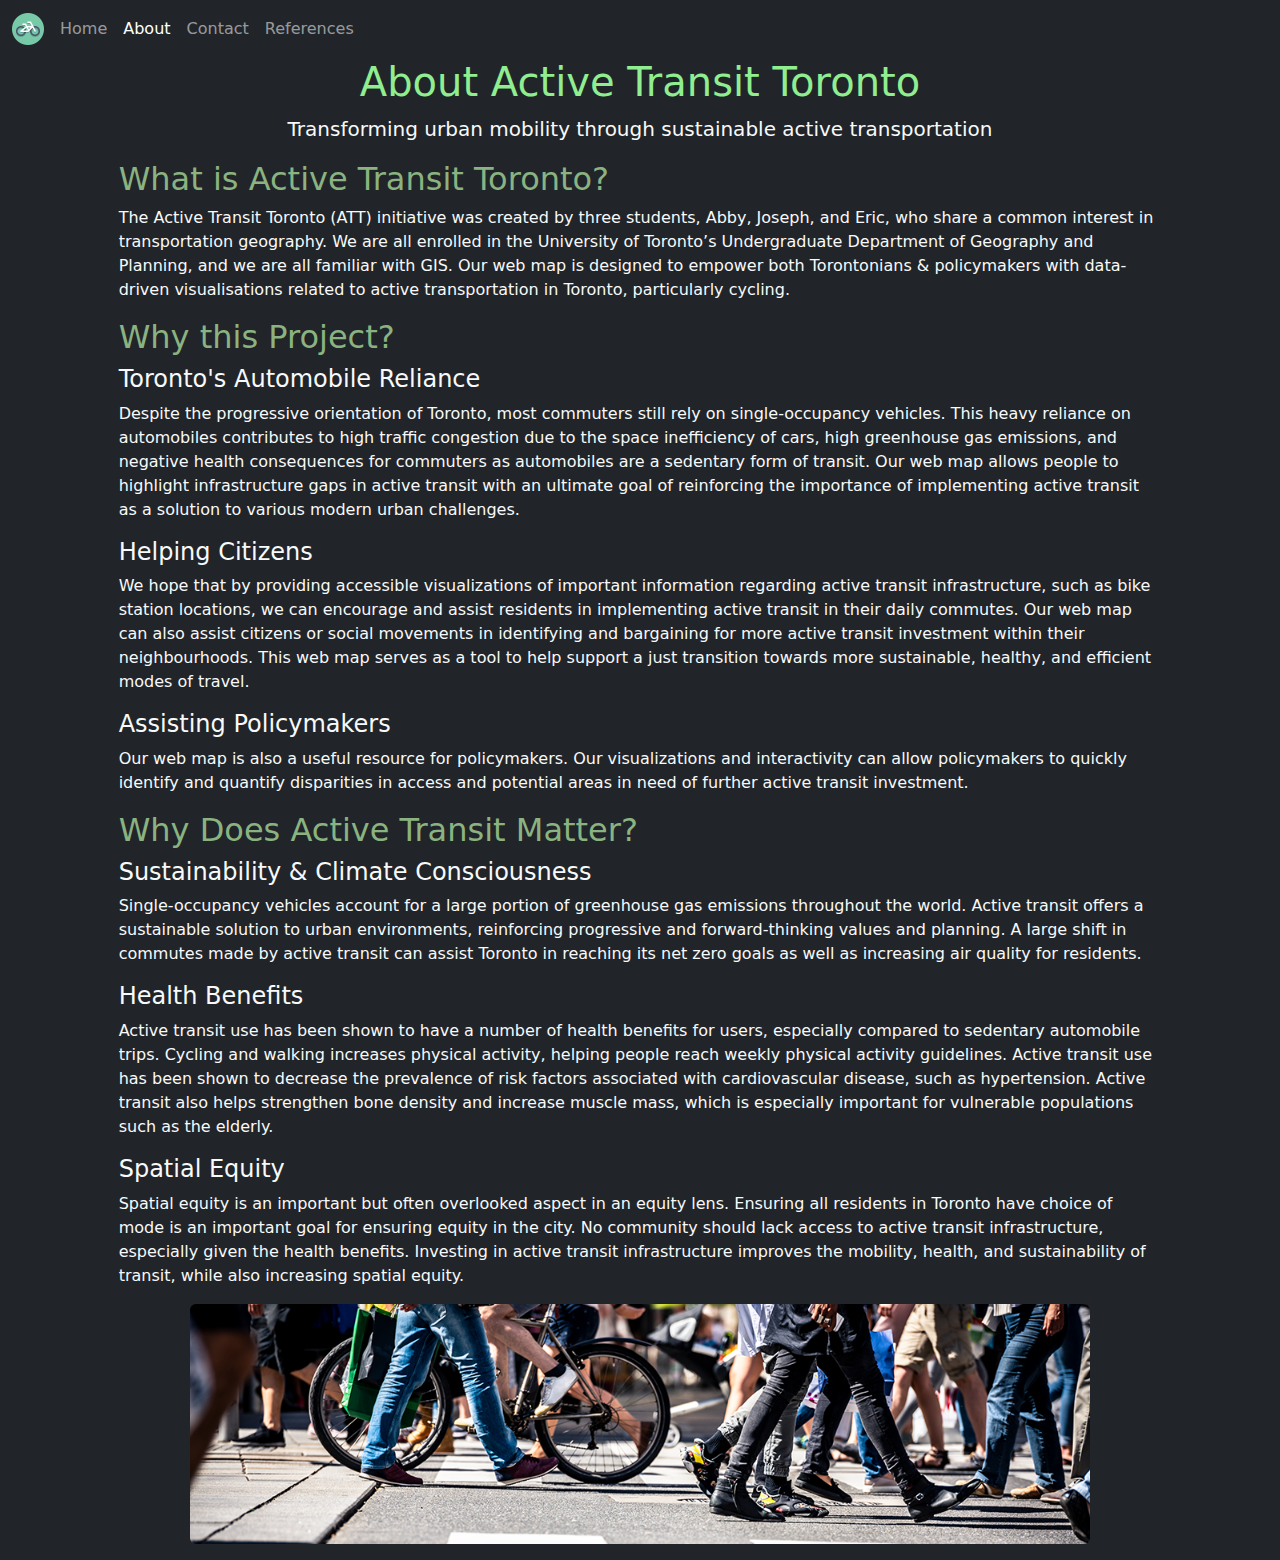
<file: about.html>
<!DOCTYPE html>
<html lang="en">

<head>
    <meta charset="UTF-8">
    <meta http-equiv="X-UA-Compatible" content="IE=edge">
    <meta name="viewport" content="width=device-width, initial-scale=1.0">
    <title>About | Active Transit Toronto</title>
    <!-- Bootstrap CSS -->
    <link href="https://cdn.jsdelivr.net/npm/bootstrap@5.3.3/dist/css/bootstrap.min.css" rel="stylesheet"
        integrity="sha384-QWTKZyjpPEjISv5WaRU9OFeRpok6YctnYmDr5pNlyT2bRjXh0JMhjY6hW+ALEwIH" crossorigin="anonymous">
    <!-- CSS -->
    <link rel="stylesheet" href="assets/css/about.css">
    <!-- Browser icon -->
    <link rel="icon" href="assets/images/bike-icon.png" type="image/x-icon">
</head>

<body class="bg-dark text-light">
    <!-- Navigation bar using Bootstrap -->
    <nav class="navbar navbar-expand-lg navbar-dark">
        <div class="container-fluid">
            <a class="navbar-brand" href="index.html">
                <img src="assets/images/bike-icon.png" alt="Active Transit Toronto logo">
            </a>
            <!-- Set navbar toggler for small screens -->
            <button class="navbar-toggler" type="button" data-bs-toggle="collapse"
                data-bs-target="#navbarSupportedContent" aria-controls="navbarSupportedContent" aria-expanded="false"
                aria-label="Toggle navigation">
                <span class="navbar-toggler-icon"></span>
            </button>
            <div class="collapse navbar-collapse bg-dark" id="navbarSupportedContent">
                <ul class="navbar-nav me-auto mb-2 mb-lg-0">
                    <!-- Links in nav bar -->
                    <li class="nav-item">
                        <a class="nav-link" href="index.html">Home</a>
                    </li>
                    <li class="nav-item">
                        <a class="nav-link active" aria-current="page" href="#">About</a>
                    </li>
                    <li class="nav-item">
                        <a class="nav-link" href="contact.html">Contact</a>
                    </li>
                    <li class="nav-item">
                        <a class="nav-link" href="references.html">References</a>
                    </li>
                </ul>
            </div>
        </div>
    </nav>

    <!-- Main page content -->
    <div class="container-fluid">
        <header class="text-center">
            <h1>About Active Transit Toronto</h1>
            <p class="lead">Transforming urban mobility through sustainable active transportation</p>
        </header>

        <div class="row justify-content-center">
            <div class="col-lg-10">
                <!-- What is Active Transit Toronto Section -->
                <section id="what-is-att">
                    <h2>What is Active Transit Toronto?</h2>
                    <p>
                        The Active Transit Toronto (ATT) initiative was created by three students, Abby, Joseph, and Eric, who share a common interest in transportation geography. We are all enrolled in the University of Toronto’s Undergraduate Department of Geography and Planning, and we are all familiar with GIS. Our web map is designed to empower both Torontonians & policymakers with data-driven visualisations related to active transportation in Toronto, particularly cycling.
                    </p>
                </section>

                <!-- Why This Project Section -->
                <section id="why-this-project">
                    <h2>Why this Project?</h2>
                    <h4>Toronto's Automobile Reliance</h4>
                    <p>
                        Despite the progressive orientation of Toronto, most commuters still rely on single-occupancy vehicles. This heavy reliance on automobiles contributes to high traffic congestion due to the space inefficiency of cars, high greenhouse gas emissions, and negative health consequences for commuters as automobiles are a sedentary form of transit. Our web map allows people to highlight infrastructure gaps in active transit with an ultimate goal of reinforcing the importance of implementing active transit as a solution to various modern urban challenges.
                    </p>
                    <h4>Helping Citizens</h4>
                    <p>
                        We hope that by providing accessible visualizations of important information regarding active transit infrastructure, such as bike station locations, we can encourage and assist residents in implementing active transit in their daily commutes. Our web map can also assist citizens or social movements in identifying and bargaining for more active transit investment within their neighbourhoods. This web map serves as a tool to help support a just transition towards more sustainable, healthy, and efficient modes of travel.
                    </p>
					 <h4>Assisting Policymakers</h4>
                    <p>
						Our web map is also a useful resource for policymakers. Our visualizations and interactivity can allow policymakers to quickly identify and quantify disparities in access and potential areas in need of further active transit investment. 
                    </p>
                </section>

                <!-- Why Does Active Transit Matter Section -->
                <section id="why-active-transit-matters">
                    <h2>Why Does Active Transit Matter?</h2>
                    <h4>Sustainability & Climate Consciousness</h4>
                    <p>
                        Single-occupancy vehicles account for a large portion of greenhouse gas emissions throughout the world. Active transit offers a sustainable solution to urban environments, reinforcing progressive and forward-thinking values and planning. A large shift in commutes made by active transit can assist Toronto in reaching its net zero goals as well as increasing air quality for residents. 
                    </p>
                    <h4>Health Benefits</h4>
                    <p>
                        Active transit use has been shown to have a number of health benefits for users, especially compared to sedentary automobile trips. Cycling and walking increases physical activity, helping people reach weekly physical activity guidelines. Active transit use has been shown to decrease the prevalence of risk factors associated with cardiovascular disease, such as hypertension. Active transit also helps strengthen bone density and increase muscle mass, which is especially important for vulnerable populations such as the elderly.
                    </p>
                    <h4>Spatial Equity</h4>
                    <p>
                        Spatial equity is an important but often overlooked aspect in an equity lens. Ensuring all residents in Toronto have choice of mode is an important goal for ensuring equity in the city. No community should lack access to active transit infrastructure, especially given the health benefits. Investing in active transit infrastructure improves the mobility, health, and sustainability of transit, while also increasing spatial equity. 
                    </p>
		    <div class="text-center my-3">
                        <img src="assets/images/activetransit.png" alt="Image of people walking and cycling in a street"
                            class="img-fluid rounded" style="max-width: 900px;">
                    </div>
                </section>
            </div>
        </div>
    </div>

    <!-- Bootstrap script -->
    <script src="https://cdn.jsdelivr.net/npm/bootstrap@5.3.3/dist/js/bootstrap.bundle.min.js"
        integrity="sha384-YvpcrYf0tY3lHB60NNkmXc5s9fDVZLESaAA55NDzOxhy9GkcIdslK1eN7N6jIeHz"
        crossorigin="anonymous"></script>
</body>

</html>
</file>
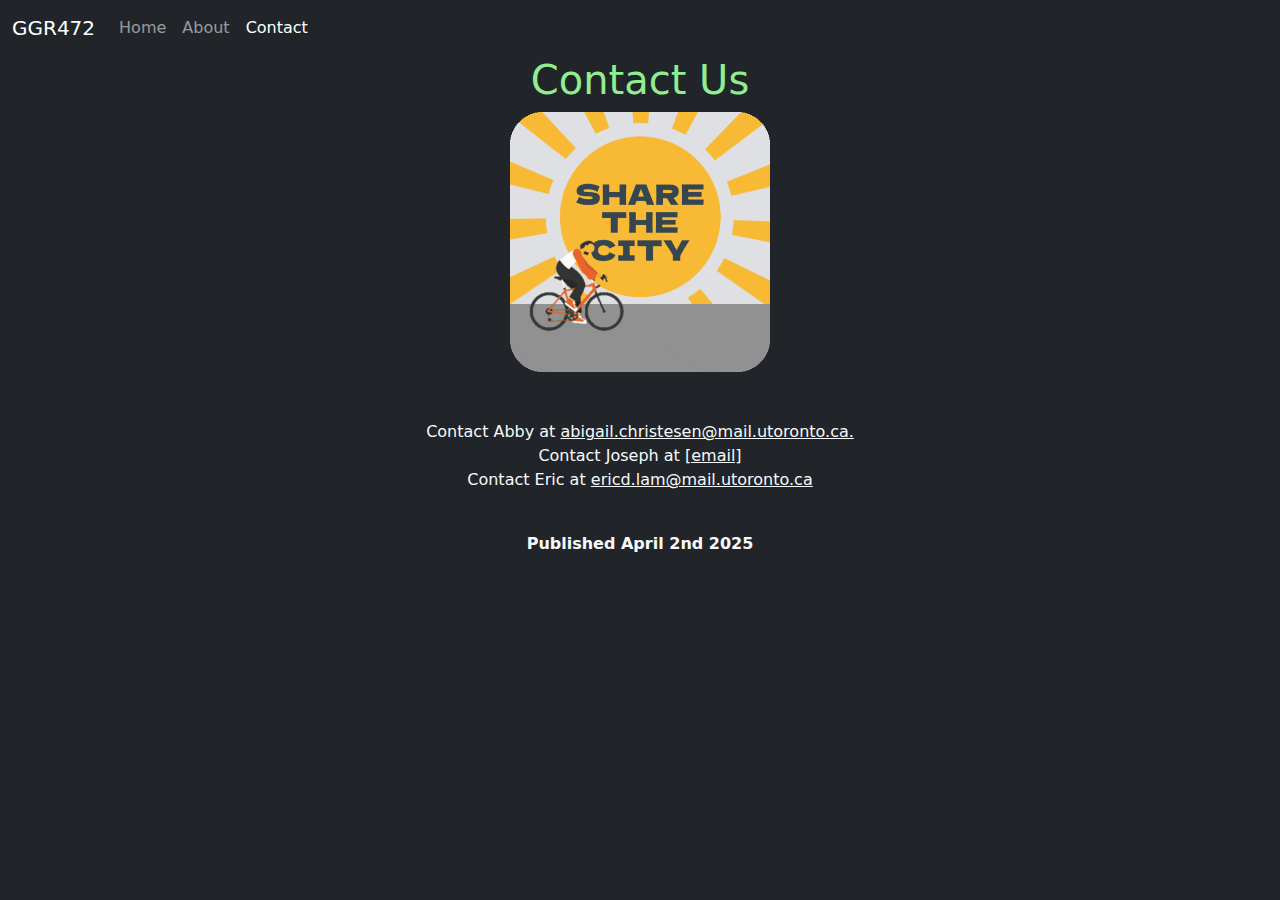
<file: contact copy.html>
<!DOCTYPE html>
<html lang="en">

<head>
    <meta charset="UTF-8">
    <meta http-equiv="X-UA-Compatible" content="IE=edge">
    <meta name="viewport" content="width=device-width, initial-scale=1.0">
    <title>Contact | GGR472 Project</title>
    <!-- CSS -->
    <link rel="stylesheet" href="assets/css/contact.css">
    <!-- Bootstrap CSS -->
    <link href="https://cdn.jsdelivr.net/npm/bootstrap@5.3.3/dist/css/bootstrap.min.css" rel="stylesheet"
        integrity="sha384-QWTKZyjpPEjISv5WaRU9OFeRpok6YctnYmDr5pNlyT2bRjXh0JMhjY6hW+ALEwIH" crossorigin="anonymous">
</head>

<body class="bg-dark text-light">
    <!-- Navigation bar using Bootstrap -->
    <nav class="navbar navbar-expand-lg navbar-dark">
        <div class="container-fluid">
            <a class="navbar-brand" href="#">GGR472</a>
            <!-- Set navbar toggler for small screens -->
            <button class="navbar-toggler" type="button" data-bs-toggle="collapse"
                data-bs-target="#navbarSupportedContent" aria-controls="navbarSupportedContent" aria-expanded="false"
                aria-label="Toggle navigation">
                <span class="navbar-toggler-icon"></span>
            </button>
            <div class="collapse navbar-collapse bg-dark" id="navbarSupportedContent">
                <ul class="navbar-nav me-auto mb-2 mb-lg-0">
                    <!-- Links in nav bar -->
                    <li class="nav-item">
                        <a class="nav-link" href="index.html">Home</a>
                    </li>
                    <li class="nav-item">
                        <a class="nav-link" href="about.html">About</a>
                    </li>
                    <li class="nav-item">
                        <a class="nav-link active" aria-current="page" href="#">Contact</a>
                    </li>
                </ul>
            </div>
        </div>
    </nav>

    <!-- Main page content -->
    <div class="container-fluid content-section text-center">
        <h1>Contact Us</h1>
        <div class="row justify-content-center">
            <div class="col-md-8">
                <!-- Implement bike share gif -->
                <div class="row">
                    <div class="col-md-4 mx-auto">
                        <img src="assets/images/Bike.gif" class="img-fluid" alt="bike gif">
                    </div>
                </div>

                <br><br>
                <p>Contact Abby at <u> abigail.christesen@mail.utoronto.ca. </u><br /> Contact Joseph at <u> [email] </u><br /> Contact
                    Eric at <u> ericd.lam@mail.utoronto.ca </u></p>

                <br>
                <p><b>Published April 2nd 2025</b></p>
            </div>
        </div>
    </div>
    <!-- Bootstrap script -->
    <script src="https://cdn.jsdelivr.net/npm/bootstrap@5.3.3/dist/js/bootstrap.bundle.min.js"
        integrity="sha384-YvpcrYf0tY3lHB60NNkmXc5s9fDVZLESaAA55NDzOxhy9GkcIdslK1eN7N6jIeHz"
        crossorigin="anonymous"></script>
</body>

</html>
</file>
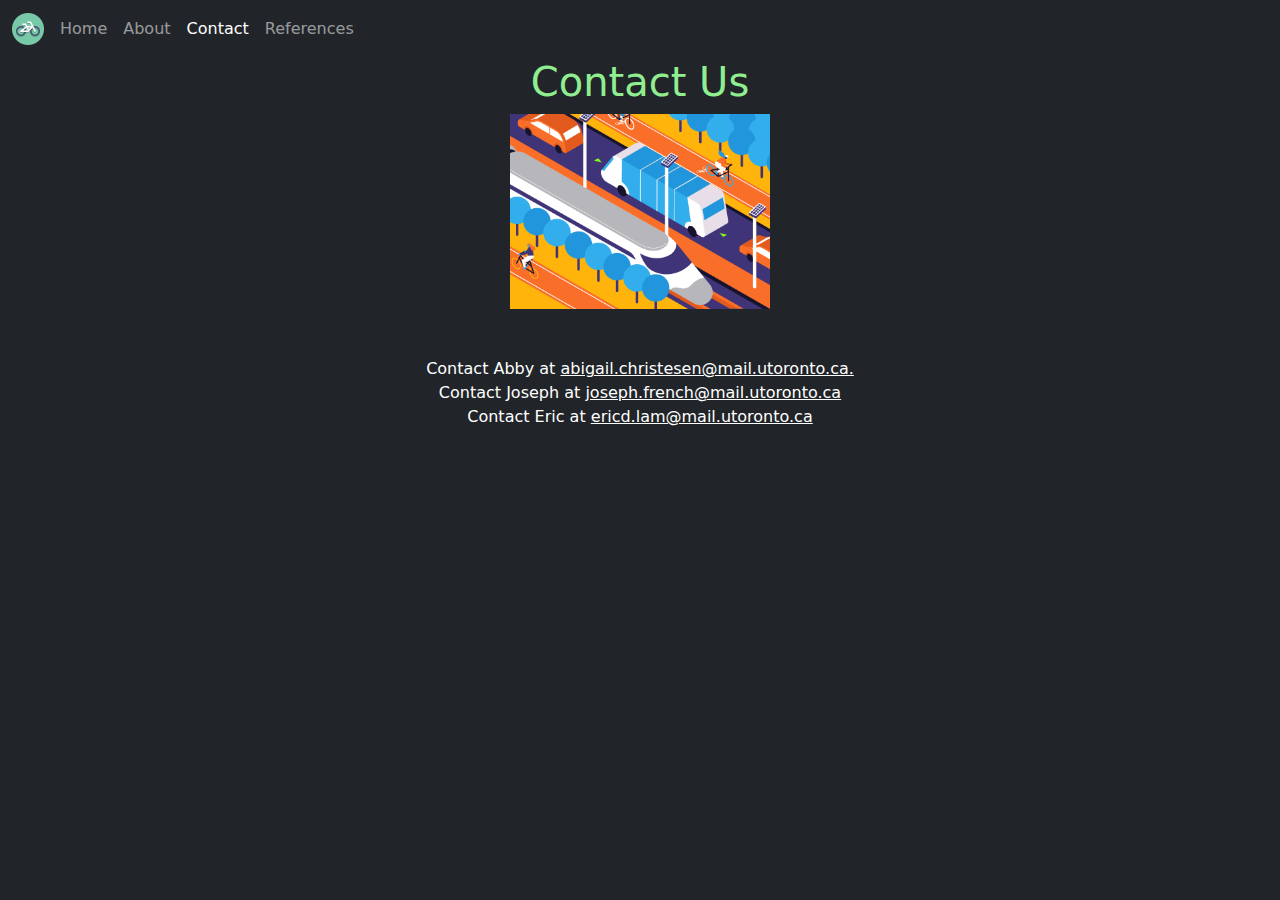
<file: contact.html>
<!DOCTYPE html>
<html lang="en">

<head>
    <meta charset="UTF-8">
    <meta http-equiv="X-UA-Compatible" content="IE=edge">
    <meta name="viewport" content="width=device-width, initial-scale=1.0">
    <title>Contact | Active Transit Toronto</title>
    <!-- Bootstrap CSS -->
    <link href="https://cdn.jsdelivr.net/npm/bootstrap@5.3.3/dist/css/bootstrap.min.css" rel="stylesheet"
        integrity="sha384-QWTKZyjpPEjISv5WaRU9OFeRpok6YctnYmDr5pNlyT2bRjXh0JMhjY6hW+ALEwIH" crossorigin="anonymous">
    <!-- CSS -->
    <link rel="stylesheet" href="assets/css/contact.css">
    <!-- Browser icon -->
    <link rel="icon" href="assets/images/bike-icon.png" type="image/x-icon">
</head>

<body class="bg-dark text-light">
    <!-- Navigation bar using Bootstrap -->
    <nav class="navbar navbar-expand-lg navbar-dark">
        <div class="container-fluid">
            <a class="navbar-brand" href="index.html">
                <img src="assets/images/bike-icon.png" alt="Active Transit Toronto logo">
            </a>
            <!-- Set navbar toggler for small screens -->
            <button class="navbar-toggler" type="button" data-bs-toggle="collapse"
                data-bs-target="#navbarSupportedContent" aria-controls="navbarSupportedContent" aria-expanded="false"
                aria-label="Toggle navigation">
                <span class="navbar-toggler-icon"></span>
            </button>
            <div class="collapse navbar-collapse bg-dark" id="navbarSupportedContent">
                <ul class="navbar-nav me-auto mb-2 mb-lg-0">
                    <!-- Links in nav bar -->
                    <li class="nav-item">
                        <a class="nav-link" href="index.html">Home</a>
                    </li>
                    <li class="nav-item">
                        <a class="nav-link" href="about.html">About</a>
                    </li>
                    <li class="nav-item">
                        <a class="nav-link active" aria-current="page" href="#">Contact</a>
                    </li>
                    <li class="nav-item">
                        <a class="nav-link" href="references.html">References</a>
                    </li>
                </ul>
            </div>
        </div>
    </nav>

    <!-- Main page content -->
    <div class="container-fluid content-section text-center bg-dark text-white">
        <h1>Contact Us</h1>
        <div class="row justify-content-center">
            <div class="col-md-8">
                <!-- Implement bike share gif -->
                <div class="row">
                    <div class="col-md-4 mx-auto">
                        <img src="assets/images/Placeholder.gif" class="img-fluid"
                            alt="gif of active and public transit sharing the road">
                    </div>
                </div>

                <br><br>
                <p>Contact Abby at <u> abigail.christesen@mail.utoronto.ca. </u><br /> Contact Joseph at <u>
                        joseph.french@mail.utoronto.ca </u><br /> Contact
                    Eric at <u> ericd.lam@mail.utoronto.ca </u></p>

                <br>
            </div>
        </div>
    </div>

    <!-- Bootstrap script -->
    <script src="https://cdn.jsdelivr.net/npm/bootstrap@5.3.3/dist/js/bootstrap.bundle.min.js"
        integrity="sha384-YvpcrYf0tY3lHB60NNkmXc5s9fDVZLESaAA55NDzOxhy9GkcIdslK1eN7N6jIeHz"
        crossorigin="anonymous"></script>
</body>

</html>
</file>
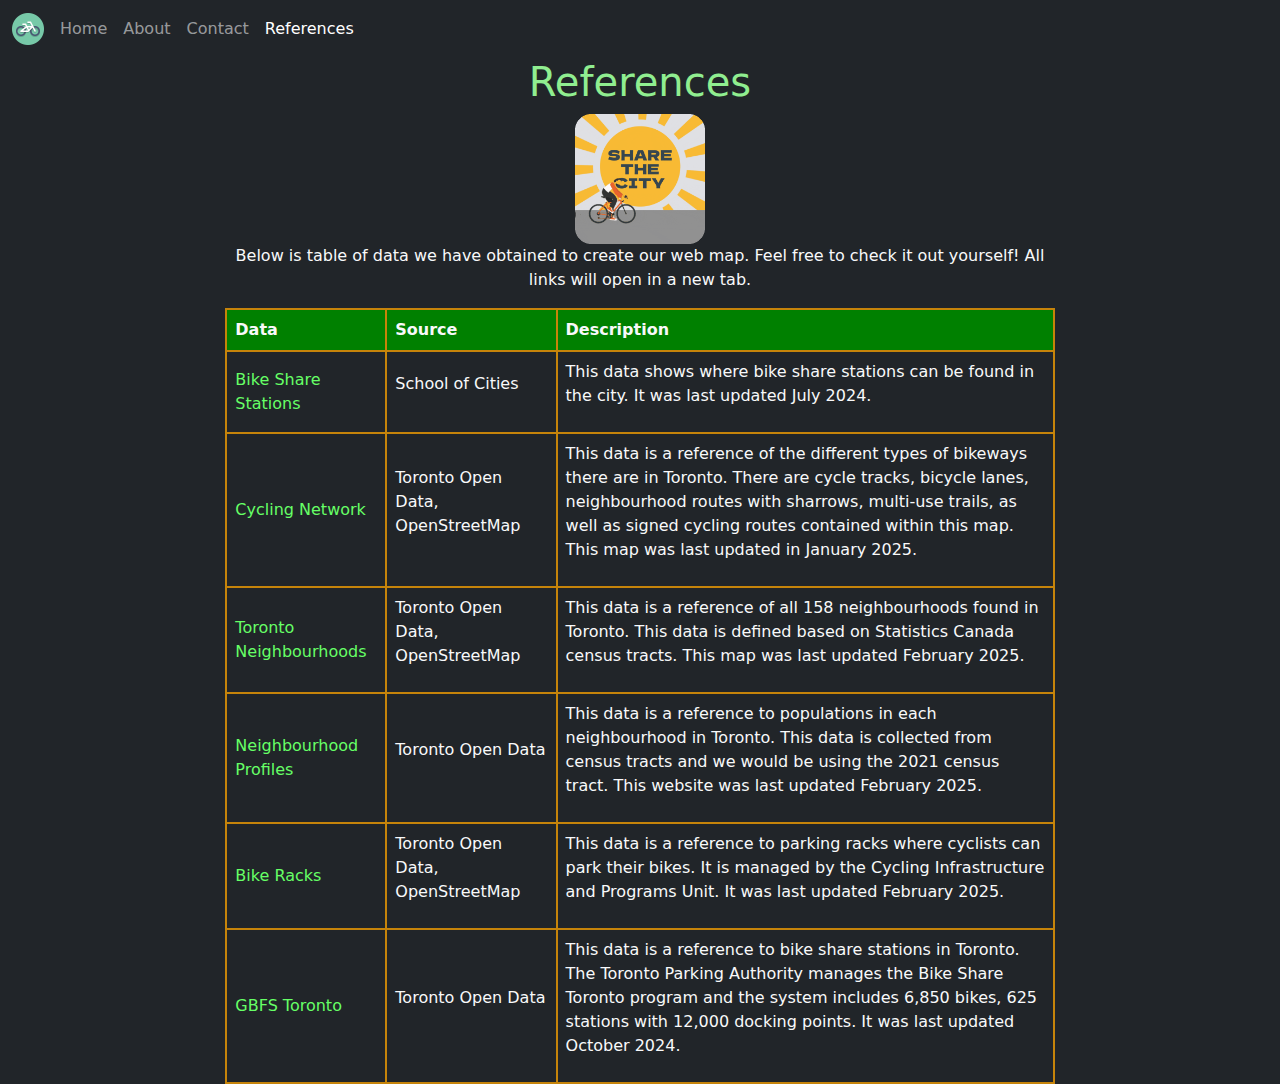
<file: references.html>
<!DOCTYPE html>
<html lang="en">

<head>
    <meta charset="UTF-8">
    <meta http-equiv="X-UA-Compatible" content="IE=edge">
    <meta name="viewport" content="width=device-width, initial-scale=1.0">
    <title>References | Active Transit Toronto</title>
    <!-- Bootstrap CSS -->
    <link href="https://cdn.jsdelivr.net/npm/bootstrap@5.3.3/dist/css/bootstrap.min.css" rel="stylesheet"
        integrity="sha384-QWTKZyjpPEjISv5WaRU9OFeRpok6YctnYmDr5pNlyT2bRjXh0JMhjY6hW+ALEwIH" crossorigin="anonymous">
    <!-- CSS -->
    <link rel="stylesheet" href="assets/css/references.css">
    <!-- Browser icon -->
    <link rel="icon" href="assets/images/bike-icon.png" type="image/x-icon">
</head>

<body class="bg-dark text-light">
    <!-- Navigation bar using Bootstrap -->
    <nav class="navbar navbar-expand-lg navbar-dark">
        <div class="container-fluid">
            <a class="navbar-brand" href="index.html">
                <img src="assets/images/bike-icon.png" alt="Active Transit Toronto logo">
            </a>
            <!-- Set navbar toggler for small screens -->
            <button class="navbar-toggler" type="button" data-bs-toggle="collapse"
                data-bs-target="#navbarSupportedContent" aria-controls="navbarSupportedContent" aria-expanded="false"
                aria-label="Toggle navigation">
                <span class="navbar-toggler-icon"></span>
            </button>
            <div class="collapse navbar-collapse bg-dark" id="navbarSupportedContent">
                <ul class="navbar-nav me-auto mb-2 mb-lg-0">
                    <!-- Links in nav bar -->
                    <li class="nav-item">
                        <a class="nav-link" href="index.html">Home</a>
                    </li>
                    <li class="nav-item">
                        <a class="nav-link" href="about.html">About</a>
                    </li>
                    <li class="nav-item">
                        <a class="nav-link" href="contact.html">Contact</a>
                    </li>
                    <li class="nav-item">
                        <a class="nav-link active" aria-current="page" href="#">References</a>
                    </li>
                </ul>
            </div>
        </div>
    </nav>

    <!-- Main page content -->
    <div class="container-fluid content-section text-center">
        <h1>References</h1>
        <div class="row justify-content-center">
            <div class="col-md-8">
                <!-- Implement bike share gif -->
                <div class="row">
                    <div class="col-md-4 mx-auto">
                        <img src="assets/images/Bike.gif" class="img-fluid w-50"
                            alt="gif supporting cycling initiatives and sharing the road with bikes">
                    </div>
                </div>
                <p>Below is table of data we have obtained to create our web map. Feel free to check it out yourself! All links will open in a new tab.
                </p>
                <!-- Implement tale with references-->
                <table>
                    <tr>
                        <th>Data</th>
                        <th>Source</th>
                        <th>Description</th>
                    </tr>
                    <tr>
                        <td>
                            <a
                                href="https://github.com/schoolofcities/bike-share-toronto/blob/main/data-preparation/map/stations.geojson" target="_blank">Bike
                                Share Stations</a>
                        </td>
                        <td>
                            <p>School of Cities</p>
                        </td>
                        <td>
                            <p>This data shows where bike share stations can be found in the city. It was last updated
                                July 2024.</p>
                        </td>
                    </tr>
                    <tr>
                        <td><a href="https://open.toronto.ca/dataset/cycling-network/" target="_blank">Cycling Network</a></td>
                        <td>
                            <p>Toronto Open Data, OpenStreetMap</p>
                        </td>
                        <td>
                            <p>This data is a reference of the different types of bikeways there are in Toronto. There
                                are cycle tracks, bicycle lanes, neighbourhood routes with sharrows, multi-use trails,
                                as well as signed cycling routes contained within this map. This map was last updated in
                                January 2025.</p>
                        </td>
                    </tr>
                    <tr>
                        <td><a href="https://open.toronto.ca/dataset/neighbourhoods/" target="_blank">Toronto Neighbourhoods</a></td>
                        <td>
                            <p>Toronto Open Data, OpenStreetMap</p>
                        </td>
                        <td>
                            <p>This data is a reference of all 158 neighbourhoods found in Toronto. This data is defined
                                based on Statistics Canada census tracts. This map was last updated February 2025.</p>
                        </td>
                    </tr>
                    <tr>
                        <td><a href="https://open.toronto.ca/dataset/neighbourhood-profiles/" target="_blank">Neighbourhood Profiles</a>
                        </td>
                        <td>
                            <p>Toronto Open Data</p>
                        </td>
                        <td>
                            <p>This data is a reference to populations in each neighbourhood in Toronto. This data is
                                collected from census tracts and we would be using the 2021 census tract. This website
                                was last updated February 2025.</p>
                        </td>
                    </tr>
                    <tr>
                        <td><a href="https://open.toronto.ca/dataset/bicycle-parking-racks/" target="_blank">Bike Racks</a></td>
                        <td>
                            <p>Toronto Open Data, OpenStreetMap</p>
                        </td>
                        <td>
                            <p>This data is a reference to parking racks where cyclists can park their bikes. It is
                                managed by the Cycling Infrastructure and Programs Unit. It was last updated February
                                2025.</p>
                        </td>
                    </tr>
                    <tr>
                        <td><a href="https://data.urbandatacentre.ca/catalogue/city-toronto-bike-share-toronto" target="_blank">GBFS
                                Toronto</a></td>
                        <td>
                            <p>Toronto Open Data</p>
                        </td>
                        <td>
                            <p>This data is a reference to bike share stations in Toronto. The Toronto Parking Authority
                                manages the Bike Share Toronto program and the system includes 6,850 bikes, 625 stations
                                with 12,000 docking points. It was last updated October 2024.</p>
                        </td>
                    </tr>
                </table>
            </div>
        </div>
    </div>


    <!-- Bootstrap script -->
    <script src="https://cdn.jsdelivr.net/npm/bootstrap@5.3.3/dist/js/bootstrap.bundle.min.js"
        integrity="sha384-YvpcrYf0tY3lHB60NNkmXc5s9fDVZLESaAA55NDzOxhy9GkcIdslK1eN7N6jIeHz"
        crossorigin="anonymous"></script>

</body>

</html>
</file>
<file: assets/css/about.css>
h1 {
    color: lightgreen; /* All important tags force visibility */
}

h2 {
    color: #8BB381; /* All important tags force visibility */
}

/* Make the image in the navbar fit in better */
.navbar-brand {
    display: flex;
    flex-direction: column;
    justify-content: center;
    margin-right: 8px;
    img {
        height: 32px;
    }
}
</file>
<file: assets/css/contact.css>
h1 {
    color: lightgreen !important; /* All important tags force visibility */
}

/* Make the image in the navbar fit in better */
.navbar-brand {
    display: flex;
    flex-direction: column;
    justify-content: center;
    margin-right: 8px;
    img {
        height: 32px;
    }
}
</file>
<file: assets/css/references.css>
h1 {
    color: lightgreen;
}

table {
    width: 100%;
    border-collapse: collapse;
    border: 2px solid green !important;
}

/* Apply borders to all cells */
th, td {
    border: 2px solid rgb(198, 132, 10);
    padding: 8px;
    text-align: left;
}

th {
    background-color: green;
}

.content-section {
    a {
        color: #66FF66; /* Bright green for normal state */
        text-decoration: none; /* Remove underline */
    }

    a:hover {
        color: #39FF39; /* Slightly lighter green for hover state */
        text-decoration: underline; /* Add underline on hover */
    }

    a:active {
        color: #00FF00; /* Even brighter green for active state */
    }

    a:visited {
        color: #66FF66; /* Keep the same bright green for visited state */
        opacity: 0.8; /* Slightly fade visited links */
    }
}

/* Make the image in the navbar fit in better */
.navbar-brand {
    display: flex;
    flex-direction: column;
    justify-content: center;
    margin-right: 8px;
    img {
        height: 32px;
    }
}
</file>
